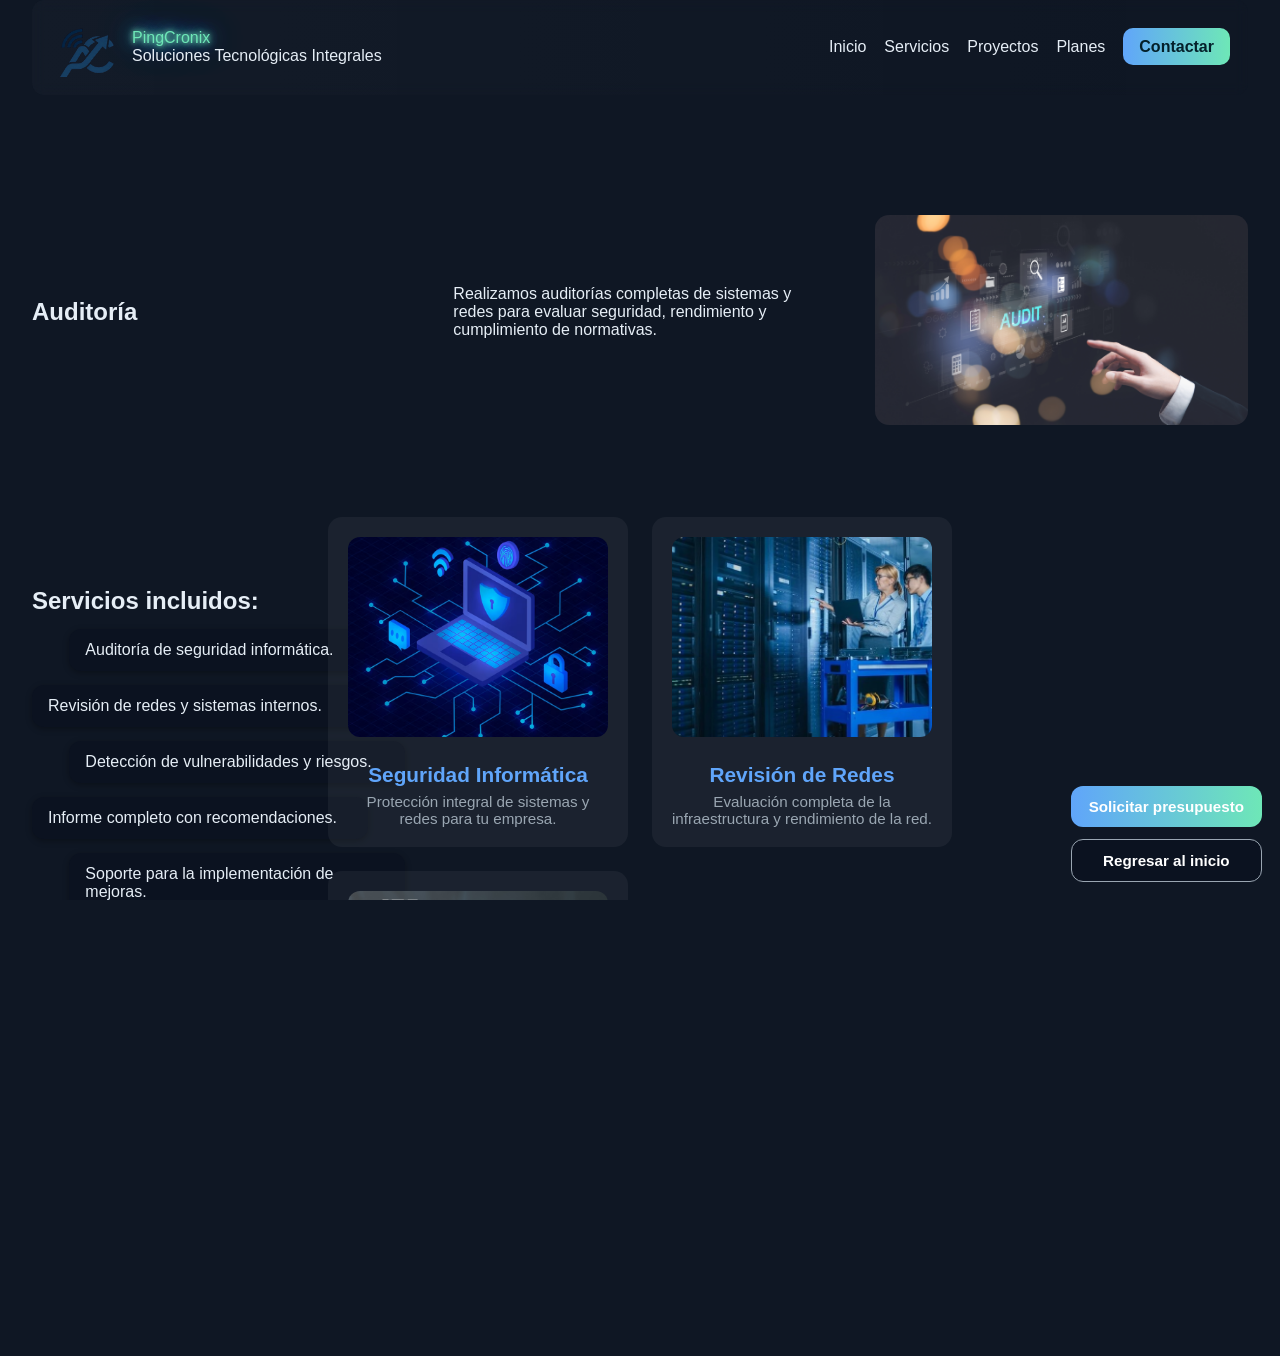
<file: pages/auditoria.html>
<!DOCTYPE html>
<html lang="es">
<head>
<meta charset="UTF-8">
<meta name="viewport" content="width=device-width,initial-scale=1.0">
<title>Auditoría — PingCronix</title>
<link rel="stylesheet" href="../css/style.css">
<link rel="stylesheet" href="../css/glow.css">
<link rel="icon" href="../favicon.ico" type="image/x-icon">
<link rel="stylesheet" href="../css/style.css">
<link rel="stylesheet" href="../css/service-effects.css">
<script src="../js/main.js"></script>
</head>

<body>
<header class="container fade-in">
  <div class="nav">
    <div class="brand">
      <img src="../img/logo.png" alt="Ping Cronix Logo">
      <div><div class="brand-title neon-text">PingCronix</div><div class="brand-subtitle">Soluciones Tecnológicas Integrales</div></div>
    </div>
    <nav>
      <ul>
        <li><a href="../index.html">Inicio</a></li>
        <li><a href="servicios.html">Servicios</a></li>
        <li><a href="proyectos.html">Proyectos</a></li>
        <li><a href="precios.html">Planes</a></li>
        <li><a href="contacto.html" class="btn-cta">Contactar</a></li>
      </ul>
    </nav>
  </div>
</header>
<main class="container">
  <section class="hero fade-in">
    <h1 id="servicio-title">Auditoría</h1>
    <p class="lead fade-in delay-1">
      Realizamos auditorías completas de sistemas y redes para evaluar seguridad, rendimiento y cumplimiento de normativas.
    </p>
    <div class="service-image slide-left">
      <img src="../img/servicios/auditoira1.jpg" alt="Auditoría IT" style="width:100%; max-width:700px; border-radius:14px; margin-top:20px;">
    </div>
    <div class="service-details slide-right" style="margin-top:30px;">
      <h2>Servicios incluidos:</h2>
      <ul>
        <li>Auditoría de seguridad informática.</li>
        <li>Revisión de redes y sistemas internos.</li>
        <li>Detección de vulnerabilidades y riesgos.</li>
        <li>Informe completo con recomendaciones.</li>
        <li>Soporte para la implementación de mejoras.</li>
      </ul>
      <h2>Beneficios:</h2>
      <ul>
        <li>Mayor seguridad de la información.</li>
        <li>Prevención de posibles ataques.</li>
        <li>Optimización de procesos y recursos IT.</li>
      </ul>
    </div>
    <div class="gallery-two-columns fade-in">
      <div class="gallery-card">
        <img src="../img/servicios/seguridad.jpg" alt="Seguridad informática">
        <h3>Seguridad Informática</h3>
        <p>Protección integral de sistemas y redes para tu empresa.</p>
      </div>
      <div class="gallery-card">
        <img src="../img/servicios/auditoria2.jpg" alt="Revisión de redes">
        <h3>Revisión de Redes</h3>
        <p>Evaluación completa de la infraestructura y rendimiento de la red.</p>
      </div>
      <div class="gallery-card">
        <img src="../img/servicios/auditoria3.jpg" alt="Informe auditoría">
        <h3>Informe Auditoría</h3>
        <p>Documentación detallada con recomendaciones y mejoras sugeridas.</p>
      </div>
    </div>

  </section>
</main>
<div class="service-buttons fade-in delay-2">
  <a class="btn-service-primary" href="contacto.html">Solicitar presupuesto</a>
  <a class="btn-service-secondary" href="../index.html">Regresar al inicio</a>
</div>
<footer class="container fade-in delay-3">
  <div class="footer-content">© 2025 PingCronix. Todos los derechos reservados.</div>
</footer>
<script>
const observer = new IntersectionObserver(entries => {entries.forEach(entry => {if(entry.isIntersecting){entry.target.classList.add('visible');}});},{threshold:0.2});
document.querySelectorAll('.fade-in, .slide-left, .slide-right').forEach(el => {observer.observe(el);});
</script>
<script src="../js/main.js"></script>
</body>
</html>
</file>
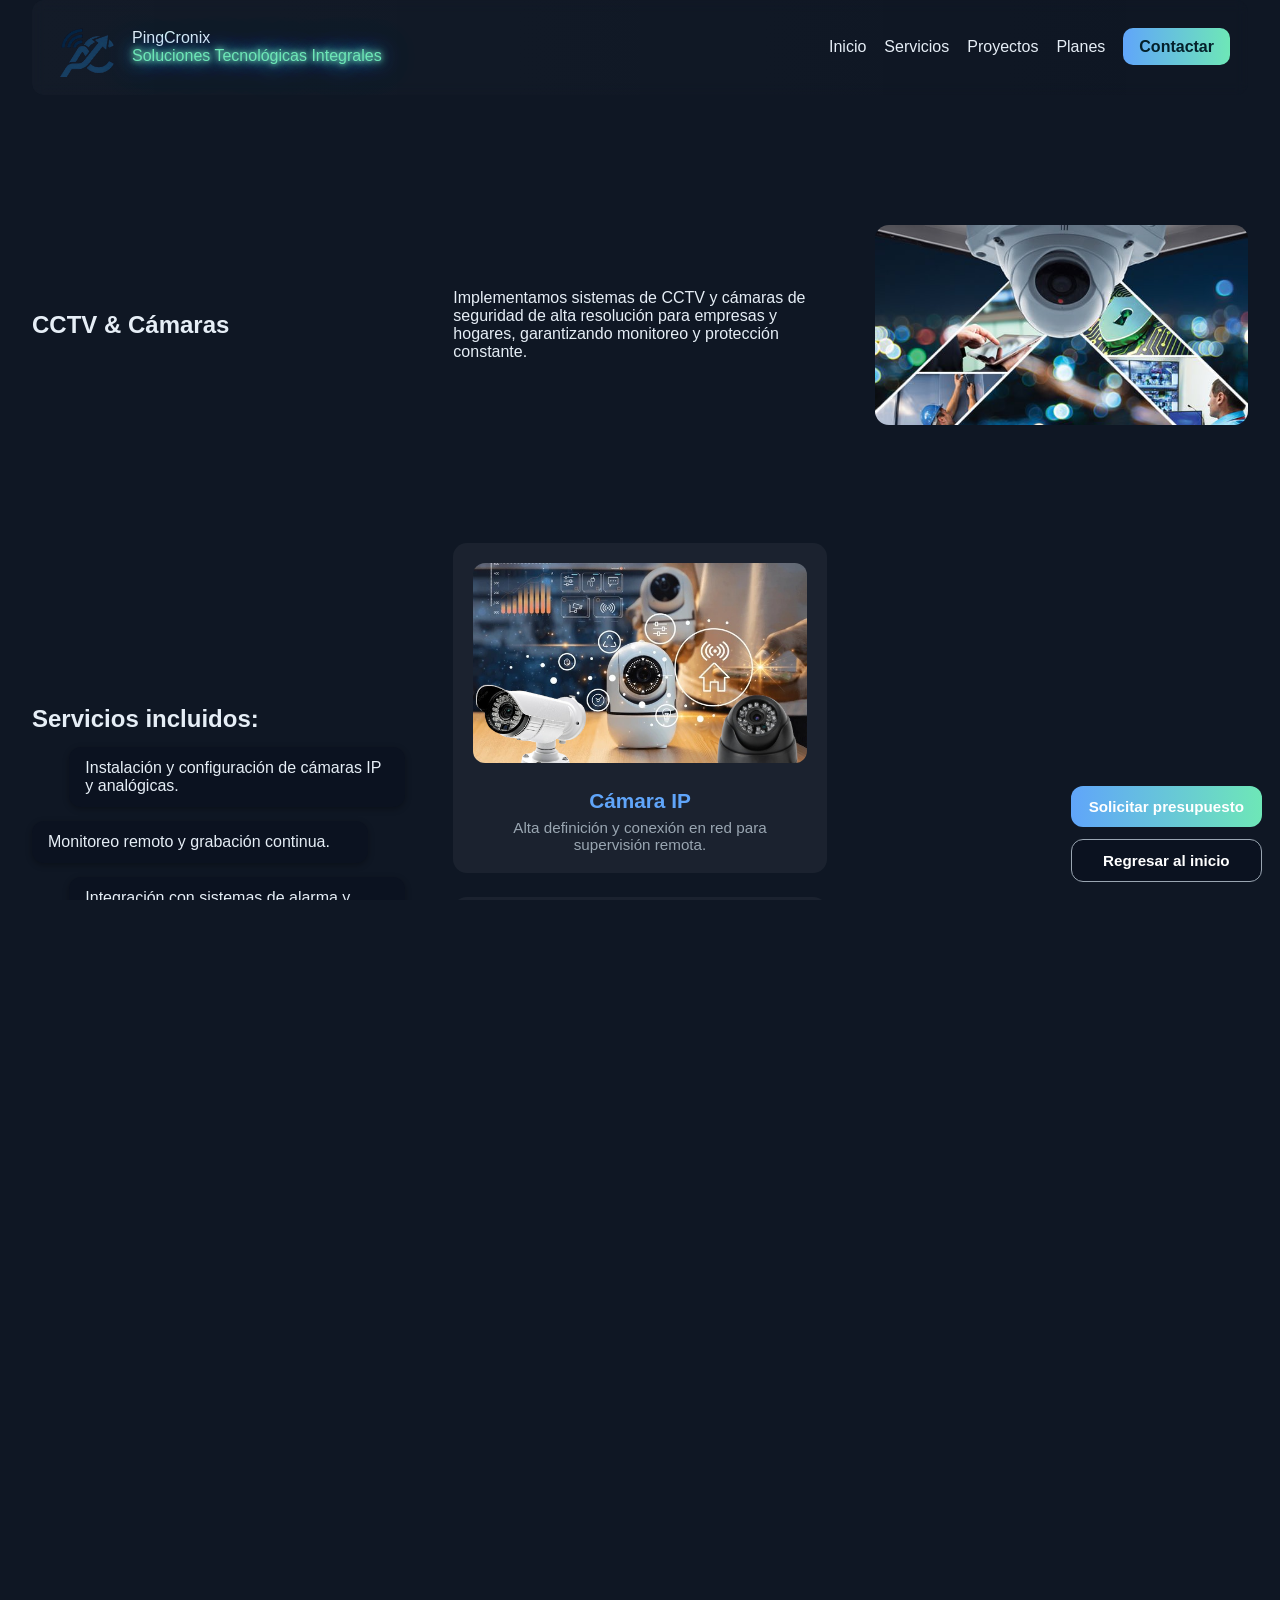
<file: pages/cctv.html>
<!DOCTYPE html>
<html lang="es">
<head>
<meta charset="UTF-8">
<meta name="viewport" content="width=device-width,initial-scale=1.0">
<title>CCTV & Cámaras — PingCronix</title>
<link rel="stylesheet" href="../css/style.css">
<link rel="stylesheet" href="../css/glow.css">
<link rel="stylesheet" href="../css/service-effects.css">
<link rel="icon" href="../favicon.ico" type="image/x-icon">
</head>

<body>
<header class="container fade-in">
  <div class="nav">
    <div class="brand">
      <img src="../img/logo.png" alt="Ping Cronix Logo">
      <div>
        <div class="brand-title">PingCronix</div>
        <div class="brand-subtitle neon-text">Soluciones Tecnológicas Integrales</div>
      </div>
    </div>
    <nav>
      <ul>
        <li><a href="../index.html">Inicio</a></li>
        <li><a href="servicios.html">Servicios</a></li>
        <li><a href="proyectos.html">Proyectos</a></li>
        <li><a href="precios.html">Planes</a></li>
        <li><a href="contacto.html" class="btn-cta">Contactar</a></li>
      </ul>
    </nav>
  </div>
</header>

<main class="container">
  <section class="hero fade-in">
    <h1 id="servicio-title">CCTV & Cámaras</h1>
    <p class="lead fade-in delay-1">
      Implementamos sistemas de CCTV y cámaras de seguridad de alta resolución para empresas y hogares, garantizando monitoreo y protección constante.
    </p>

    <!-- Imagen principal -->
    <div class="service-image slide-left">
      <img src="../img/servicios/camara1.jpg" 
           alt="CCTV y cámaras" 
           style="width:100%; max-width:800px; border-radius:14px; margin:30px auto; display:block;">
    </div>

    <!-- Detalles en escalera -->
    <div class="service-details slide-right" style="margin-top:40px;">
      <h2>Servicios incluidos:</h2>
      <ul>
        <li>Instalación y configuración de cámaras IP y analógicas.</li>
        <li>Monitoreo remoto y grabación continua.</li>
        <li>Integración con sistemas de alarma y control de acceso.</li>
        <li>Mantenimiento preventivo y soporte técnico.</li>
        <li>Asesoría para cobertura y posicionamiento óptimo.</li>
      </ul>

      <h2>Beneficios:</h2>
      <ul>
        <li>Seguridad y vigilancia 24/7.</li>
        <li>Acceso remoto desde dispositivos móviles y PC.</li>
        <li>Protección de instalaciones y activos valiosos.</li>
        <li>Soporte especializado y mantenimiento confiable.</li>
      </ul>
    </div>

    <!-- Galería en tarjetas -->
    <div class="service-gallery fade-in">
      <div class="gallery-card">
        <img src="../img/servicios/camara_ip.jpg" alt="Cámara IP">
        <h3>Cámara IP</h3>
        <p>Alta definición y conexión en red para supervisión remota.</p>
      </div>
      <div class="gallery-card">
        <img src="../img/servicios/Monitoreo_CCTV.jpg" alt="Monitoreo CCTV">
        <h3>Monitoreo CCTV</h3>
        <p>Supervisión en tiempo real desde salas de control o dispositivos móviles.</p>
      </div>
      <div class="gallery-card">
        <img src="../img/servicios/almacenamie.png" alt="Grabación y almacenamiento">
        <h3>Grabación y Almacenamiento</h3>
        <p>Resguardo confiable de imágenes para análisis y seguridad.</p>
      </div>
    </div>
  </section>
</main>

<!-- Botones flotantes -->
<div class="service-buttons fade-in delay-2">
  <a class="btn-service-primary" href="contacto.html">Solicitar presupuesto</a>
  <a class="btn-service-secondary" href="../index.html">Regresar al inicio</a>
</div>

<footer class="container fade-in delay-3">
  <div class="footer-content">© 2025 PingCronix. Todos los derechos reservados.</div>
</footer>

<script>
const observer = new IntersectionObserver(entries => {
  entries.forEach(entry => {
    if(entry.isIntersecting){
      entry.target.classList.add('visible');
    }
  });
},{threshold:0.2});
document.querySelectorAll('.fade-in, .slide-left, .slide-right').forEach(el => {
  observer.observe(el);
});
</script>
<script src="../js/main.js"></script>
</body>
</html>
</file>
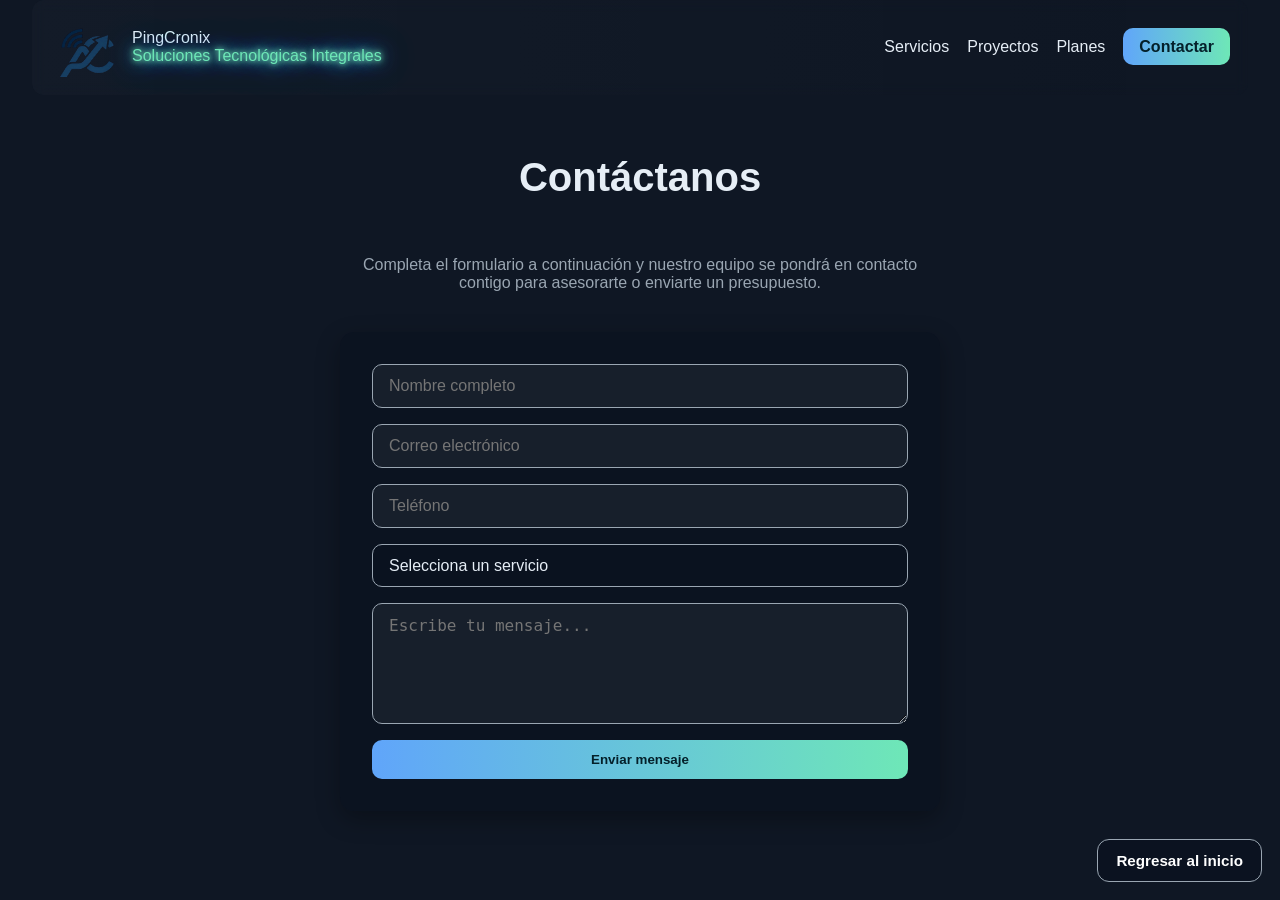
<file: pages/contacto.html>
<!DOCTYPE html>
<html lang="es">
<head>
<meta charset="UTF-8">
<meta name="viewport" content="width=device-width,initial-scale=1.0">
<title>Contacto — PingCronix</title>
<meta name="description" content="Formulario de contacto para solicitar información o presupuesto de servicios tecnológicos en PingCronix.">
<link rel="stylesheet" href="../css/style.css">
<link rel="stylesheet" href="../css/service-effects.css">
<link rel="stylesheet" href="../css/glow.css">
<link rel="stylesheet" href="../css/style-Contact.css">
<link rel="icon" href="../favicon.ico" type="image/x-icon" />
</head>

<body>

<header class="container reveal">
  <div class="nav">
    <div class="brand">
      <img src="../img/logo.png" alt="Ping Cronix Logo">
      <div>
        <div class="brand-title">PingCronix</div>
        <div class="brand-subtitle neon-text">Soluciones Tecnológicas Integrales</div>
      </div>
    </div>
    <nav>
      <ul>
        <li><a href="servicios.html">Servicios</a></li>
        <li><a href="proyectos.html">Proyectos</a></li>
        <li><a href="precios.html">Planes</a></li>
        <li><a href="contacto.html" class="btn-cta active">Contactar</a></li>
      </ul>
    </nav>
  </div>
</header>

<main class="container contact-section">
  <h1 class="fade-in">Contáctanos</h1>
  <p class="fade-in delay">Completa el formulario a continuación y nuestro equipo se pondrá en contacto contigo para asesorarte o enviarte un presupuesto.</p>

  <!-- FORMULARIO AJAX (no redirige) -->
  <form class="contact-form fade-in delay" id="contactForm">

    <!-- Asunto del correo -->
    <input type="hidden" name="_subject" value="Nuevo contacto desde PingCronix">

    <input type="text" name="name" placeholder="Nombre completo" required>
    <div class="error-msg" id="nameError">Por favor ingresa tu nombre.</div>

    <input type="email" name="email" placeholder="Correo electrónico" required>
    <div class="error-msg" id="emailError">Por favor ingresa un correo válido.</div>

    <input type="tel" name="phone" placeholder="Teléfono" pattern="[0-9]{9,15}" required>
    <div class="error-msg" id="phoneError">Por favor ingresa un número válido.</div>

    <select name="service" required>
      <option value="">Selecciona un servicio</option>
      <option value="redes">Redes & Telecom</option>
      <option value="cctv">CCTV & Cámaras</option>
      <option value="pc">Mantenimiento PC</option>
      <option value="impresoras">Impresoras</option>
      <option value="licencias">Licencias</option>
      <option value="auditoria">Auditoría</option>
      <option value="ciberseguridad">Ciberseguridad</option>
      <option value="proyectos">Proyectos Educativos</option>
    </select>
    <div class="error-msg" id="serviceError">Selecciona un servicio.</div>

    <textarea name="message" rows="5" placeholder="Escribe tu mensaje..." required></textarea>
    <div class="error-msg" id="messageError">Por favor escribe tu mensaje.</div>

    <button type="submit">Enviar mensaje</button>
  </form>
</main>

<div class="service-buttons">
  <a href="../index.html" class="btn-service-secondary">Regresar al inicio</a>
</div>

<script src="../js/main.js"></script>

<script>
const form = document.getElementById('contactForm');

form.addEventListener('submit', function(e){
  e.preventDefault(); // bloqueamos el envío normal
  let valid = true;

  const name = form.name.value.trim();
  const email = form.email.value.trim();
  const phone = form.phone.value.trim();
  const service = form.service.value;
  const message = form.message.value.trim();

  const emailRegex = /^[^\s@]+@[^\s@]+\.[^\s@]+$/;
  const phoneRegex = /^[0-9]{9,15}$/;

  // Validación
  if(name.length < 3){
    document.getElementById('nameError').style.display='block';
    valid=false;
  } else document.getElementById('nameError').style.display='none';

  if(!emailRegex.test(email)){
    document.getElementById('emailError').style.display='block';
    valid=false;
  } else document.getElementById('emailError').style.display='none';

  if(!phoneRegex.test(phone)){
    document.getElementById('phoneError').style.display='block';
    valid=false;
  } else document.getElementById('phoneError').style.display='none';

  if(service === ''){
    document.getElementById('serviceError').style.display='block';
    valid=false;
  } else document.getElementById('serviceError').style.display='none';

  if(message.length < 10){
    document.getElementById('messageError').style.display='block';
    valid=false;
  } else document.getElementById('messageError').style.display='none';

  if(!valid) return; // si hay error, se detiene

  // Crear FormData para enviar a Formspree
  const data = new FormData();
  data.append('name', name);
  data.append('email', email);
  data.append('phone', phone);
  data.append('service', service);
  data.append('message', message);
  data.append('_subject', 'Nuevo contacto desde PingCronix');

  // Enviar con fetch()
  fetch('https://formspree.io/f/xqegzeyl', {  // reemplaza con tu ID real
    method: 'POST',
    body: data,
    headers: {
      'Accept': 'application/json'
    }
  })
  .then(response => response.json())
  .then(result => {
    if(result.ok || result.success){
      alert("¡Gracias por tu mensaje! Nos pondremos en contacto pronto.");
      form.reset();
    } else {
      alert("Ocurrió un error al enviar tu mensaje. Intenta nuevamente.");
    }
  })
  .catch(error => {
    console.error('Error:', error);
    alert("Ocurrió un error al enviar tu mensaje. Intenta nuevamente.");
  });
});

// Opcional: limpiar errores al escribir
form.addEventListener('input', () => {
  document.querySelectorAll('.error-msg').forEach(e => e.style.display = 'none');
});
</script>

</body>
</html>
</file>
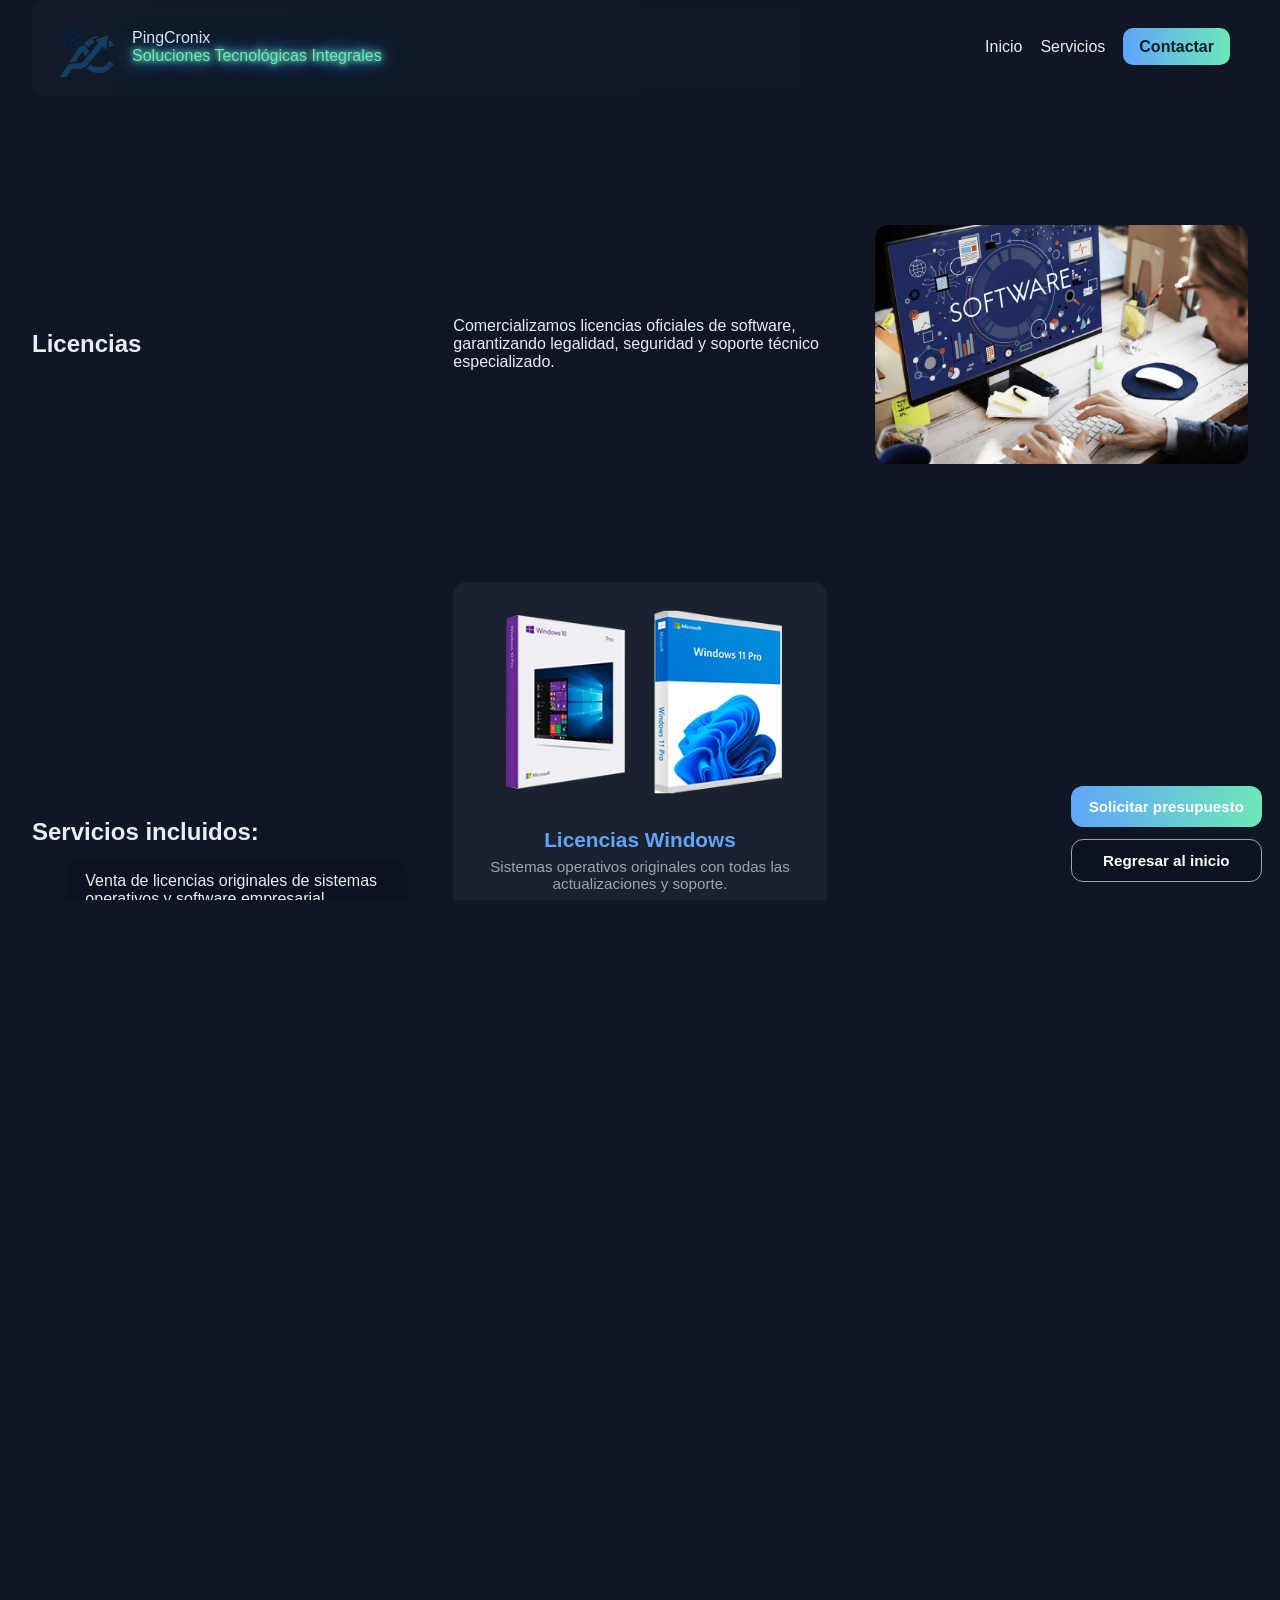
<file: pages/licencias.html>
<!DOCTYPE html>
<html lang="es">
<head>
<meta charset="UTF-8">
<meta name="viewport" content="width=device-width,initial-scale=1.0">
<title>Licencias — PingCronix</title>
<link rel="stylesheet" href="../css/style.css">
<link rel="stylesheet" href="../css/glow.css">
<link rel="stylesheet" href="../css/service-effects.css">
<link rel="icon" href="../favicon.ico" type="image/x-icon">
</head>
<body>
<header class="container fade-in">
  <div class="nav">
    <div class="brand">
      <img src="../img/logo.png" alt="Ping Cronix Logo">
      <div>
        <div class="brand-title">PingCronix</div>
        <div class="brand-subtitle neon-text">Soluciones Tecnológicas Integrales</div>
      </div>
    </div>
    <nav>
      <ul>
        <li><a href="../index.html">Inicio</a></li>
        <li><a href="servicios.html">Servicios</a></li>
        <!--<li><a href="proyectos.html">Proyectos</a></li>-->
        <!--<li><a href="precios.html">Planes</a></li>-->
        <li><a href="contacto.html" class="btn-cta">Contactar</a></li>
      </ul>
    </nav>
  </div>
</header>

<main class="container">
  <section class="hero fade-in">
    <h1 id="servicio-title">Licencias</h1>
    <p class="lead fade-in delay-1">
      Comercializamos licencias oficiales de software, garantizando legalidad, seguridad y soporte técnico especializado.
    </p>

    <!-- Imagen principal -->
    <div class="service-image slide-left">
      <img src="../img/servicios/lic1.jpg" 
           alt="Licencias de Software" 
           style="width:100%; max-width:800px; border-radius:14px; margin:30px auto; display:block;">
    </div>

    <!-- Servicios y beneficios -->
    <div class="service-details slide-right" style="margin-top:40px;">
      <h2>Servicios incluidos:</h2>
      <ul>
        <li>Venta de licencias originales de sistemas operativos y software empresarial.</li>
        <li>Licencias de seguridad informática (antivirus y suites corporativas).</li>
        <li>Asesoría para elegir la licencia adecuada según tus necesidades.</li>
        <li>Activación y soporte técnico durante la instalación.</li>
      </ul>

      <h2>Beneficios:</h2>
      <ul>
        <li>Software 100% legal y seguro.</li>
        <li>Evita problemas legales y de compatibilidad.</li>
        <li>Soporte técnico especializado y confiable.</li>
      </ul>
    </div>

    <!-- Galería en formato tarjetas -->
    <div class="service-gallery fade-in">
      <div class="gallery-card">
        <img src="../img/servicios/lic2.png" alt="Licencias Windows">
        <h3>Licencias Windows</h3>
        <p>Sistemas operativos originales con todas las actualizaciones y soporte.</p>
      </div>
      <div class="gallery-card">
        <img src="../img/servicios/lic3.png" alt="Software Office">
        <h3>Microsoft Office</h3>
        <p>Paquetes de productividad completos para empresas y uso personal.</p>
      </div>
      <div class="gallery-card">
        <img src="../img/servicios/antivirus.png" alt="Seguridad informática">
        <h3>Seguridad Informática</h3>
        <p>Soluciones antivirus y firewall corporativos para proteger tus equipos.</p>
      </div>
    </div>
  </section>
</main>

<!-- Botones flotantes -->
<div class="service-buttons fade-in delay-2">
  <a class="btn-service-primary" href="contacto.html">Solicitar presupuesto</a>
  <a class="btn-service-secondary" href="../index.html">Regresar al inicio</a>
</div>

<footer class="container fade-in delay-3">
  <div class="footer-content">© 2025 PingCronix. Todos los derechos reservados.</div>
</footer>

<script>
const observer = new IntersectionObserver(entries => {
  entries.forEach(entry => {
    if(entry.isIntersecting){
      entry.target.classList.add('visible');
    }
  });
},{threshold:0.2});
document.querySelectorAll('.fade-in, .slide-left, .slide-right').forEach(el => {
  observer.observe(el);
});
</script>
<script src="../js/main.js"></script>
</body>
</html>
</file>
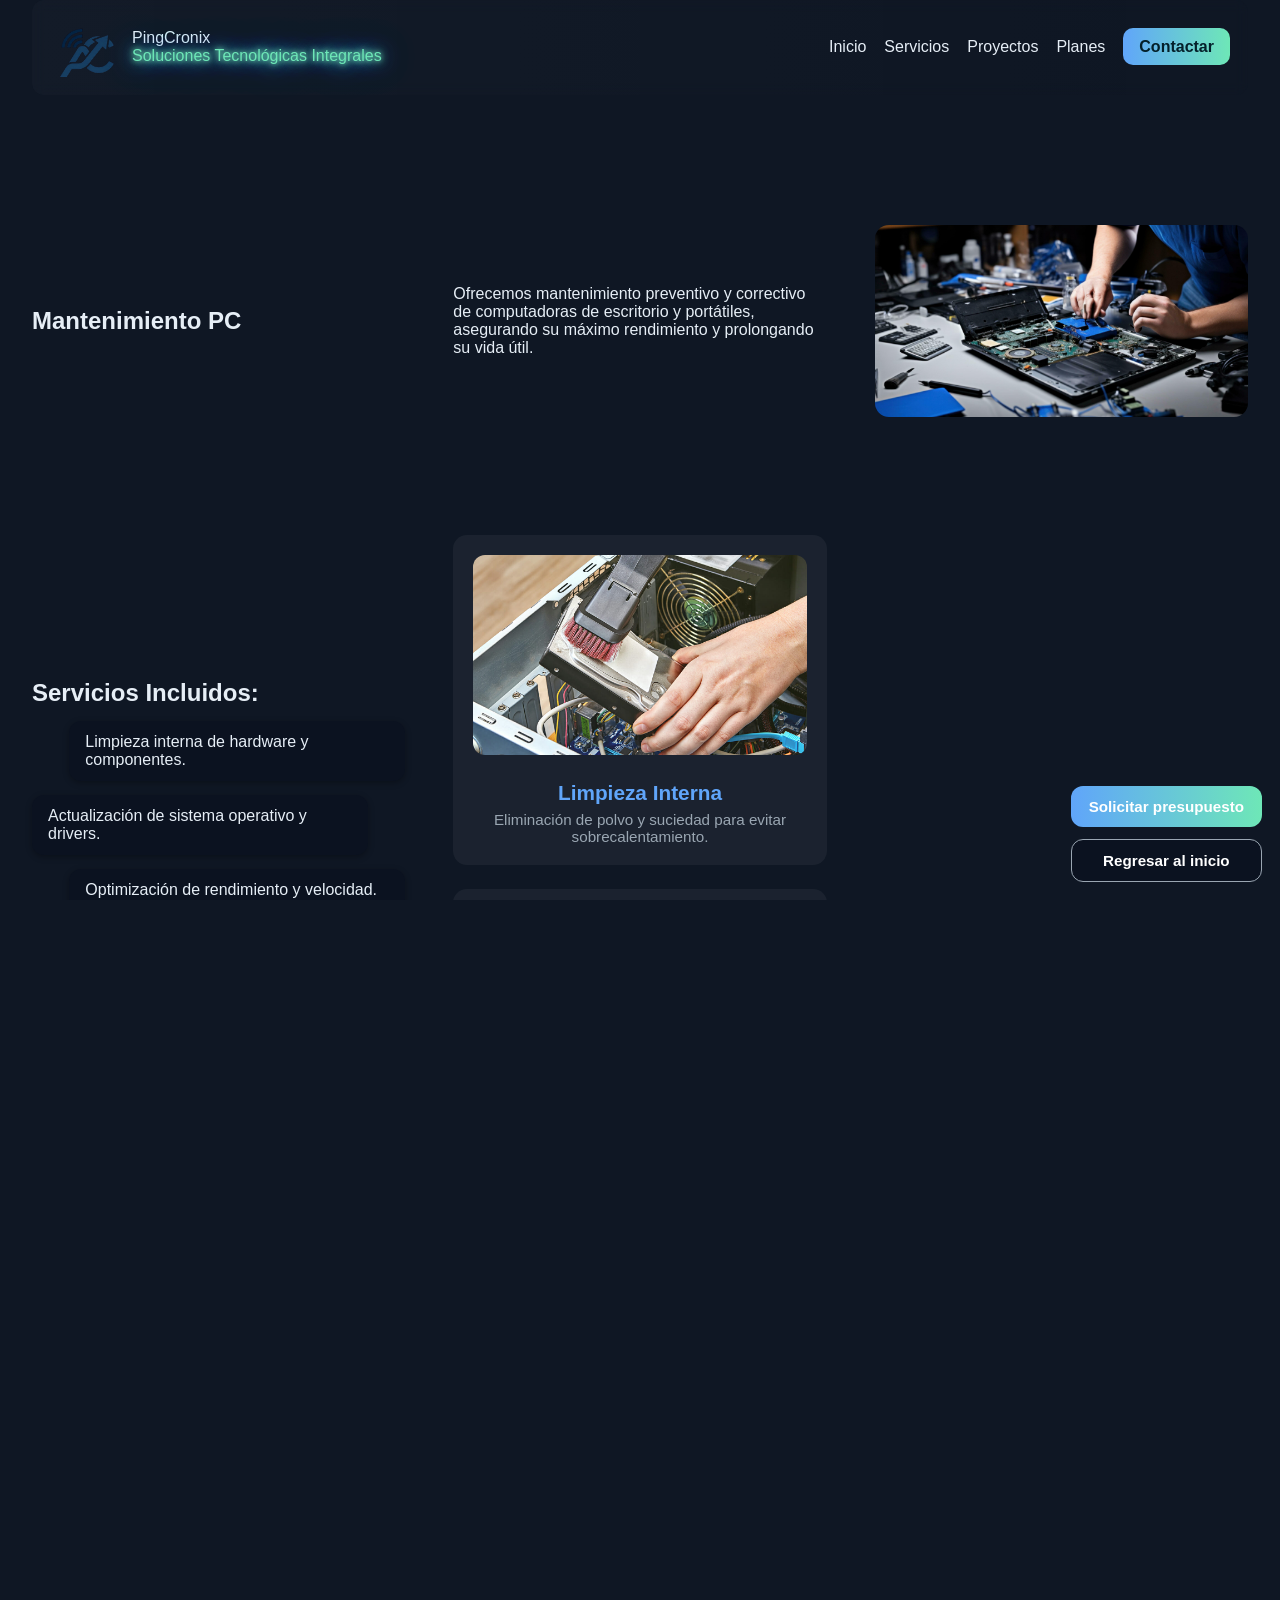
<file: pages/pc.html>
<!DOCTYPE html>
<html lang="es">
<head>
<meta charset="UTF-8">
<meta name="viewport" content="width=device-width,initial-scale=1.0">
<title>Mantenimiento PC — PingCronix</title>
<link rel="stylesheet" href="../css/style.css">
<link rel="stylesheet" href="../css/glow.css">
<link rel="stylesheet" href="../css/service-effects.css">
<link rel="icon" href="../favicon.ico" type="image/x-icon">
</head>
<body>
<header class="container fade-in">
  <div class="nav">
    <div class="brand">
      <img src="../img/logo.png" alt="Ping Cronix Logo">
      <div>
        <div class="brand-title">PingCronix</div>
        <div class="brand-subtitle neon-text">Soluciones Tecnológicas Integrales</div>
      </div>
    </div>
    <nav>
      <ul>
        <li><a href="../index.html">Inicio</a></li>
        <li><a href="servicios.html">Servicios</a></li>
        <li><a href="proyectos.html">Proyectos</a></li>
        <li><a href="precios.html">Planes</a></li>
        <li><a href="contacto.html" class="btn-cta">Contactar</a></li>
      </ul>
    </nav>
  </div>
</header>

<main class="container">
  <section class="hero fade-in">
    <h1 id="servicio-title">Mantenimiento PC</h1>
    <p class="lead fade-in delay-1">
      Ofrecemos mantenimiento preventivo y correctivo de computadoras de escritorio y portátiles, 
      asegurando su máximo rendimiento y prolongando su vida útil.
    </p>

    <!-- Imagen principal -->
    <div class="service-image slide-left">
      <img src="../img/servicios/pc1.png" 
           alt="Mantenimiento PC" 
           style="width:100%; max-width:800px; border-radius:14px; margin:30px auto; display:block;">
    </div>

    <!-- Detalles -->
    <div class="service-details slide-right" style="margin-top:40px;">
      <h2>Servicios Incluidos:</h2>
      <ul>
        <li>Limpieza interna de hardware y componentes.</li>
        <li>Actualización de sistema operativo y drivers.</li>
        <li>Optimización de rendimiento y velocidad.</li>
        <li>Detección y eliminación de virus y malware.</li>
        <li>Revisión de discos duros y memoria RAM.</li>
        <li>Asesoría en mejoras y upgrades.</li>
      </ul>

      <h2>Beneficios:</h2>
      <ul>
        <li>PC más rápida y confiable.</li>
        <li>Mayor vida útil de los componentes.</li>
        <li>Seguridad frente a amenazas informáticas.</li>
        <li>Soporte técnico profesional y personalizado.</li>
      </ul>
    </div>

    <!-- Galería como tarjetas -->
    <div class="service-gallery fade-in">
      <div class="gallery-card">
        <img src="../img/servicios/mapc2.jpg" alt="Limpieza interna">
        <h3>Limpieza Interna</h3>
        <p>Eliminación de polvo y suciedad para evitar sobrecalentamiento.</p>
      </div>
      <div class="gallery-card">
        <img src="../img/servicios/man3.jpg" alt="Revisión de hardware">
        <h3>Revisión de Hardware</h3>
        <p>Chequeo de discos, memorias y componentes para prevenir fallas.</p>
      </div>
      <div class="gallery-card">
        <img src="../img/servicios/man4.jpg" alt="Reparación portátil">
        <h3>Reparación de Portátiles</h3>
        <p>Soporte especializado en laptops y notebooks.</p>
      </div>
    </div>
  </section>
</main>

<!-- Botones flotantes -->
<div class="service-buttons fade-in delay-2">
  <a class="btn-service-primary" href="contacto.html">Solicitar presupuesto</a>
  <a class="btn-service-secondary" href="../index.html">Regresar al inicio</a>
</div>

<footer class="container fade-in delay-3">
  <div class="footer-content">© 2025 PingCronix. Todos los derechos reservados.</div>
</footer>

<script>
const observer = new IntersectionObserver(entries => {
  entries.forEach(entry => {
    if(entry.isIntersecting){
      entry.target.classList.add('visible');
    }
  });
},{threshold:0.2});
document.querySelectorAll('.fade-in, .slide-left, .slide-right').forEach(el => {
  observer.observe(el);
});
</script>
<script src="../js/main.js"></script>
</body>
</html>
</file>
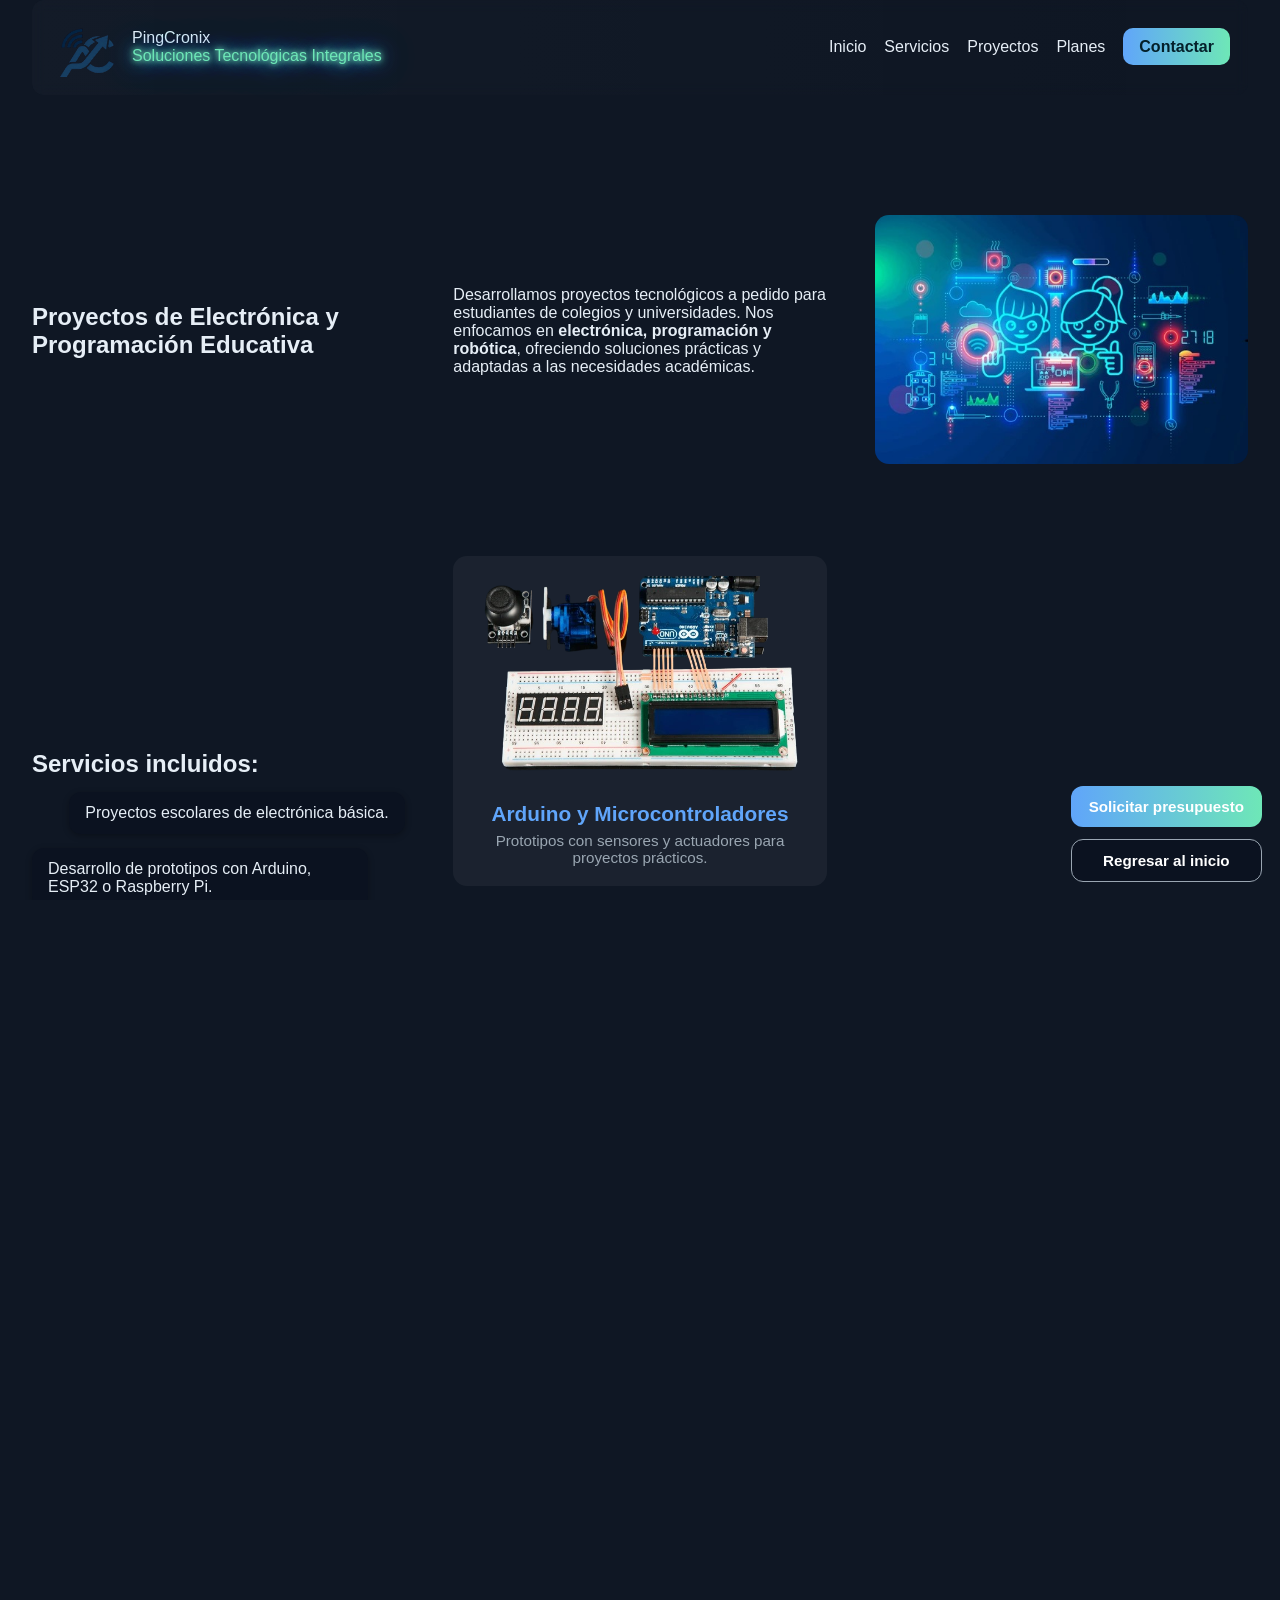
<file: pages/proyectos.html>
<!DOCTYPE html>
<html lang="es">
<head>
<meta charset="UTF-8">
<meta name="viewport" content="width=device-width,initial-scale=1.0">
<title>Proyectos Educativos — PingCronix</title>
<link rel="stylesheet" href="../css/style.css">
<link rel="stylesheet" href="../css/glow.css">
<link rel="stylesheet" href="../css/service-effects.css">
<link rel="icon" href="../favicon.ico" type="image/x-icon">

</head>
<body>
<header class="container fade-in">
  <div class="nav">
    <div class="brand">
      <img src="../img/logo.png" alt="Ping Cronix Logo">
      <div>
        <div class="brand-title">PingCronix</div>
        <div class="brand-subtitle neon-text">Soluciones Tecnológicas Integrales</div>
      </div>
    </div>
    <nav>
      <ul>
        <li><a href="../index.html">Inicio</a></li>
        <li><a href="servicios.html">Servicios</a></li>
        <li><a href="proyectos.html">Proyectos</a></li>
        <li><a href="precios.html">Planes</a></li>
        <li><a href="contacto.html" class="btn-cta">Contactar</a></li>
      </ul>
    </nav>
  </div>
</header>

<main class="container">
  <section class="hero fade-in">
    <h1 id="servicio-title">Proyectos de Electrónica y Programación Educativa</h1>
    <p class="lead fade-in delay-1">
      Desarrollamos proyectos tecnológicos a pedido para estudiantes de colegios y universidades. 
      Nos enfocamos en <strong>electrónica, programación y robótica</strong>, ofreciendo soluciones prácticas 
      y adaptadas a las necesidades académicas.
    </p>

    <div class="service-image slide-left">
      <img src="../img/proyectos/educativos-main.jpg" alt="Proyectos Educativos" style="width:100%; max-width:700px; border-radius:14px; margin-top:20px;">
    </div>

    <div class="service-details slide-right" style="margin-top:30px;">
      <h2>Servicios incluidos:</h2>
      <ul>
        <li>Proyectos escolares de electrónica básica.</li>
        <li>Desarrollo de prototipos con Arduino, ESP32 o Raspberry Pi.</li>
        <li>Proyectos universitarios en programación, IoT y automatización.</li>
        <li>Robótica educativa con sensores y actuadores.</li>
        <li>Simulaciones y aplicaciones de software.</li>
      </ul>

      <h2>Beneficios:</h2>
      <ul>
        <li>Proyectos a medida según el nivel educativo.</li>
        <li>Entrega de prototipos funcionales y documentación básica.</li>
        <li>Apoyo en la presentación y sustentación académica.</li>
      </ul>
    </div>

    <!-- Galería en tarjetas -->
    <div class="service-gallery fade-in">
      <div class="gallery-card">
        <img src="../img/proyectos/arduino.png" alt="Arduino y microcontroladores">
        <h3>Arduino y Microcontroladores</h3>
        <p>Prototipos con sensores y actuadores para proyectos prácticos.</p>
      </div>
      <div class="gallery-card">
        <img src="../img/proyectos/robotica.png" alt="Robótica educativa">
        <h3>Robótica</h3>
        <p>Diseño de robots autónomos para ferias de ciencia y competencias.</p>
      </div>
      <div class="gallery-card">
        <img src="../img/proyectos/programacion.jpg" alt="Programación educativa">
        <h3>Programación</h3>
        <p>Desarrollo de software en Python, C++ o Java adaptado a cada necesidad.</p>
      </div>
    </div>

  </section>
</main>

<div class="service-buttons fade-in delay-2">
  <a class="btn-service-primary" href="contacto.html">Solicitar presupuesto</a>
  <a class="btn-service-secondary" href="../index.html">Regresar al inicio</a>
</div>

<footer class="container fade-in delay-3">
  <div class="footer-content">© 2025 PingCronix. Todos los derechos reservados.</div>
</footer>

<script>
const observer = new IntersectionObserver(entries => {
  entries.forEach(entry => {
    if(entry.isIntersecting){
      entry.target.classList.add('visible');
    }
  });
},{threshold:0.2});
document.querySelectorAll('.fade-in, .slide-left, .slide-right').forEach(el => {observer.observe(el);});
</script>
<script src="../js/main.js"></script>
</body>
</html>
</file>
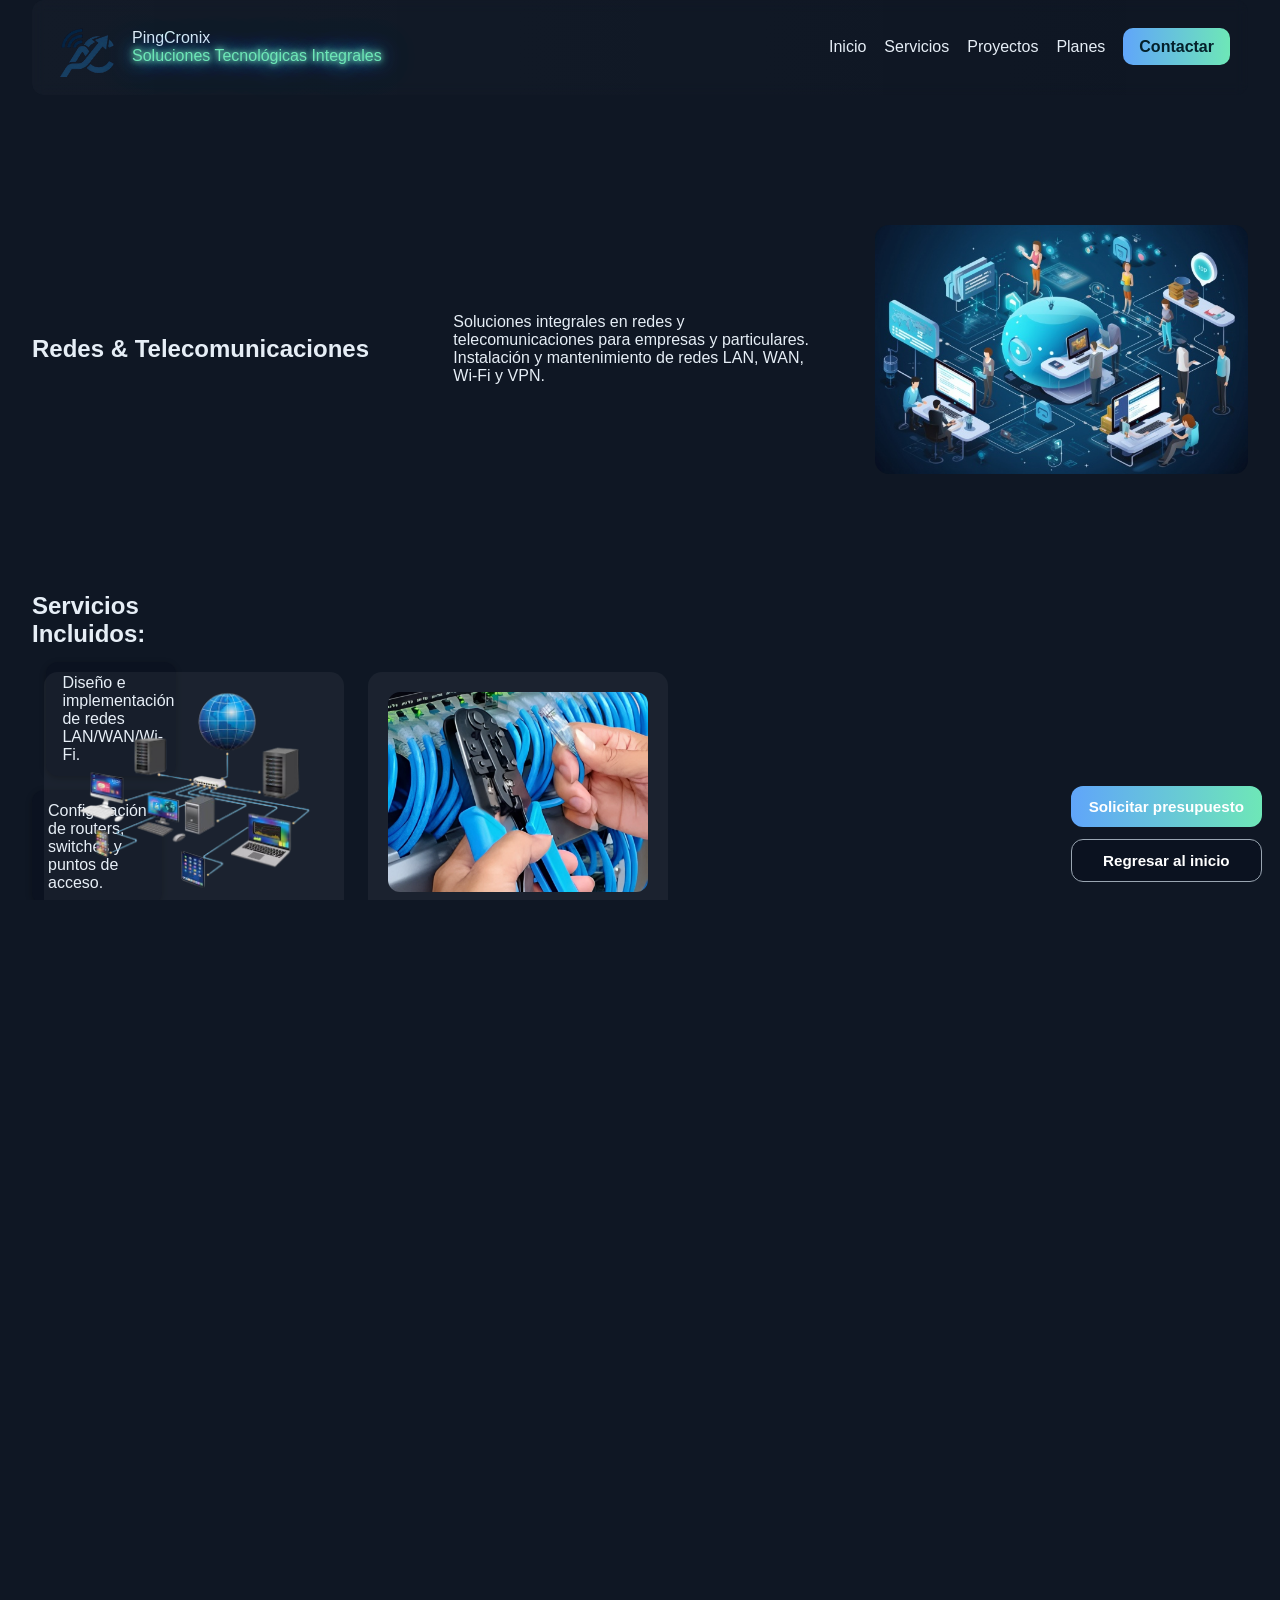
<file: pages/redes.html>
<!DOCTYPE html>
<html lang="es">
<head>
<meta charset="UTF-8">
<meta name="viewport" content="width=device-width,initial-scale=1.0">
<title>Redes & Telecom — PingCronix</title>
<link rel="stylesheet" href="../css/style.css">
<link rel="stylesheet" href="../css/glow.css">
<link rel="stylesheet" href="../css/service-effects.css">
<link rel="icon" href="../favicon.ico" type="image/x-icon">
<style>
/* Ajustes nuevos */
.servicios-container {
  display: grid;
  grid-template-columns: 1fr 2fr; /* izquierda texto, derecha galería */
  gap: 40px;
  align-items: start;
  margin-top: 40px;
}

.servicios-container .service-details {
  max-width: 400px; /* limita el ancho del bloque de texto */
}

.gallery-two-columns {
  display: grid;
  grid-template-columns: repeat(2, minmax(300px, 1fr));
  gap: 24px;
}

/* Responsivo: apilar en pantallas pequeñas */
@media (max-width: 768px) {
  .servicios-container {
    grid-template-columns: 1fr;
  }
}
</style>
</head>

<body>
<header class="container fade-in">
  <div class="nav">
    <div class="brand">
      <img src="../img/logo.png" alt="Ping Cronix Logo">
      <div>
        <div class="brand-title">PingCronix</div>
        <div class="brand-subtitle neon-text">Soluciones Tecnológicas Integrales</div>
      </div>
    </div>
    <nav>
      <ul>
        <li><a href="../index.html">Inicio</a></li>
        <li><a href="servicios.html">Servicios</a></li>
        <li><a href="proyectos.html">Proyectos</a></li>
        <li><a href="precios.html">Planes</a></li>
        <li><a href="contacto.html" class="btn-cta">Contactar</a></li>
      </ul>
    </nav>
  </div>
</header>

<main class="container">
  <section class="hero fade-in">
    <h1 id="servicio-title">Redes & Telecomunicaciones</h1>
    <p class="lead fade-in delay-1">
      Soluciones integrales en redes y telecomunicaciones para empresas y particulares. Instalación y mantenimiento de redes LAN, WAN, Wi-Fi y VPN.
    </p>

    <!-- Imagen principal -->
    <div class="service-image slide-left">
      <img src="../img/servicios/redes_telecom.jpg" 
           alt="Redes y Telecomunicaciones" 
           style="width:100%; max-width:800px; border-radius:14px; margin:30px auto; display:block;">
    </div>

    <!-- Contenedor con 2 columnas -->
    <div class="servicios-container">

      <!-- Columna izquierda: texto -->
      <div class="service-details slide-right">
        <h2>Servicios Incluidos:</h2>
        <ul>
          <li>Diseño e implementación de redes LAN/WAN/Wi-Fi.</li>
          <li>Configuración de routers, switches y puntos de acceso.</li>
          <li>Monitoreo y optimización de la red.</li>
          <li>Instalación de VPN segura y firewall corporativo.</li>
          <li>Mantenimiento preventivo y correctivo.</li>
          <li>Asesoría en ampliación y actualización de infraestructura.</li>
        </ul>

        <h2>Beneficios:</h2>
        <ul>
          <li>Red confiable y segura.</li>
          <li>Soporte técnico especializado 24/7.</li>
          <li>Optimización de rendimiento y reducción de fallas.</li>
          <li>Escalabilidad para crecimiento futuro.</li>
        </ul>
      </div>

      <!-- Columna derecha: galería -->
      <div class="service-gallery fade-in">
        <div class="gallery-two-columns">

          <div class="gallery-card">
            <img src="../img/servicios/Rlan.png" alt="Red LAN">
            <h3>Red LAN</h3>
            <p>Implementación de redes locales seguras y rápidas para tu empresa.</p>
          </div>

          <div class="gallery-card">
            <img src="../img/servicios/cableado.png" alt="Cableado Estructurado">
            <h3>Cableado Estructurado</h3>
            <p>Diseño e instalación de cableado estructurado para redes eficientes, escalables y organizadas.</p>
          </div>

          <div class="gallery-card">
            <img src="../img/servicios/Wifi.jpg" alt="Wi-Fi Empresarial">
            <h3>Wi-Fi Empresarial</h3>
            <p>Conexiones inalámbricas estables y optimizadas para múltiples usuarios.</p>
          </div>

          <div class="gallery-card">
            <img src="../img/servicios/monitoreo.jpg" alt="Monitorización de Red">
            <h3>Monitorización de Red</h3>
            <p>Supervisión en tiempo real para detectar y resolver incidencias.</p>
          </div>

        </div>
      </div>

    </div>
  </section>
</main>

<!-- Botones flotantes -->
<div class="service-buttons fade-in delay-2">
  <a class="btn-service-primary" href="contacto.html">Solicitar presupuesto</a>
  <a class="btn-service-secondary" href="../index.html">Regresar al inicio</a>
</div>

<footer class="container fade-in delay-3">
  <div class="footer-content">© 2025 PingCronix. Todos los derechos reservados.</div>
</footer>

<script>
const observer = new IntersectionObserver(entries => {
  entries.forEach(entry => {
    if(entry.isIntersecting){
      entry.target.classList.add('visible');
    }
  });
},{threshold:0.2});
document.querySelectorAll('.fade-in, .slide-left, .slide-right').forEach(el => {
  observer.observe(el);
});
</script>
<script src="../js/main.js"></script>
</body>
</html>
</file>
<file: css/style.css>
:root {
  --bg: #0f1724;
  --card: #0b1220;
  --muted: #9aa6b2;
  --accent1: #6ee7b7;
  --accent2: #60a5fa;
  --glass: rgba(255, 255, 255, 0.04);
  --radius: 14px;
  font-family: 'Inter', 'Segoe UI', Roboto, sans-serif;
}

/* RESET para todos*/
* {
  box-sizing: border-box;
  margin: 0;
  padding: 0;
}
html, body {
  height: 100%;
  width: 100%;
  overflow-x: hidden;
  color: #e6eef6;
  background: var(--bg);
}
a {
  color: inherit;
  text-decoration: none;
}
html { font-size: 16px; }
@media (min-width: 1400px) { html { font-size: 18px; } }
@media (max-width: 768px) { html { font-size: 15px; } }

.container {
  max-width: 1400px;
  margin: 0 auto;
  padding: 0 clamp(16px, 4vw, 32px);
  position: relative;
  z-index: 5;
}

/* Header para todos */
.header {
  position: sticky;
  top: 12px;
  z-index: 40;
}
.nav {
  display: flex;
  align-items: center;
  justify-content: space-between;
  padding: 18px;
  border-radius: 12px;
  background: linear-gradient(90deg, rgba(255, 255, 255, 0.02), transparent);
  backdrop-filter: blur(6px);
}
.brand {
  display: flex;
  gap: 12px;
  align-items: center;
}
.brand img {
  width: clamp(40px, 6vw, 70px);
  border-radius: 6px;
}
nav ul {
  display: flex;
  gap: 18px;
  list-style: none;
}

/* Buttons */
.btn, .btn-cta, .btn-secondary, .btn-service-primary, .btn-service-secondary {
  padding: 10px 16px;
  border-radius: 10px;
  font-weight: 600;
  transition: 0.3s;
}
.btn-cta {
  background: linear-gradient(90deg, var(--accent2), var(--accent1));
  color: #04202a;
}
.btn-secondary {
  border: 1px solid var(--muted);
  color: var(--muted);
}
.btn-secondary:hover {
  background: var(--accent2);
  color: var(--bg);
}
.btn-service-primary {
  background: linear-gradient(90deg, var(--accent2), var(--accent1));
}
.btn-service-primary:hover {
  transform: scale(1.05);
  box-shadow: 0 0 12px var(--accent2), 0 0 20px var(--accent1);
}
.btn-service-secondary {
  background: var(--card);
  border: 1px solid var(--muted);
}
.btn-service-secondary:hover {
  background: var(--accent2);
  color: var(--bg);
}

/* Hero Section */
.hero {
  display: grid;
  grid-template-columns: repeat(auto-fit, minmax(320px, 1fr));
  gap: clamp(20px, 5vw, 48px);
  align-items: center;
  padding: clamp(60px, 8vw, 100px) 0;
  position: relative;
  z-index: 5;
}
.hero-text {
  display: flex;
  flex-direction: column;
  gap: 14px;
}
.eyebrow {
  display: inline-block;
  padding: 6px 10px;
  background: var(--glass);
  border-radius: 999px;
  color: var(--accent1);
  font-weight: 600;
  margin-bottom: 10px;
}
.cta-row {
  display: flex;
  gap: 12px;
  margin-top: 18px;
}

/* Mockup */
.mock {
  background: linear-gradient(180deg, rgba(255, 255, 255, 0.03), transparent);
  border-radius: 20px;
  padding: 22px;
  box-shadow: 0 8px 24px rgba(2, 6, 23, 0.6);
  position: relative;
  overflow: hidden;
  display: flex;
  flex-direction: column;
  justify-content: center;
}
.mock .pulse {
  position: absolute;
  right: -120px;
  top: -40px;
  width: 420px;
  height: 420px;
  border-radius: 50%;
  background: radial-gradient(circle at 30% 30%, rgba(96, 165, 250, 0.12), transparent 30%);
  animation: float 7s ease-in-out infinite;
}
@keyframes float {
  0% { transform: translateY(0); }
  50% { transform: translateY(-12px); }
  100% { transform: translateY(0); }
}


/* Floating Buttons */
.chat-float, .service-buttons {
  position: fixed;
  right: 18px;
  bottom: 18px;
  display: flex;
  flex-direction: column;
  gap: 14px;
  z-index: 60;
}
.chat-btn {
  width: 56px;
  height: 56px;
  border-radius: 50%;
  display: flex;
  align-items: center;
  justify-content: center;
  font-weight: bold;
  font-size: 1rem;
  color: #fff;
  cursor: pointer;
  border: none;
  position: relative;
  transition: all 0.3s ease;
}
.chat-btn.wh {
  background: #25d366;
  box-shadow: 0 0 12px #25d366, 0 0 20px #25d366;
}
.chat-btn.tg {
  background: #37aee2;
  box-shadow: 0 0 12px #37aee2, 0 0 20px #37aee2;
}
.chat-label {
  position: absolute;
  right: 70px;
  top: 50%;
  transform: translateY(-50%) translateX(10px);
  opacity: 0;
  background: var(--glass);
  color: var(--muted);
}

/* Animations */
.fade-in, .slide-left, .slide-right {
  opacity: 0;
  transition: all 0.6s ease-out;
}
.fade-in { transform: translateY(20px); }
.fade-in.visible { opacity: 1; transform: translateY(0); }
.slide-left { transform: translateX(-30px); }
.slide-left.visible { opacity: 1; transform: translateX(0); }
.slide-right { transform: translateX(30px); }
.slide-right.visible { opacity: 1; transform: translateX(0); }

/* Gallery */

.gallery-two-columns {
  display: grid;
  grid-template-columns: repeat(2, minmax(300px, 1fr));
  gap: 24px;
  margin-top: 40px;
  width: 100%;
  margin-left: auto;
  margin-right: auto;
  justify-content: center;
}
.gallery-card img {
  width: 100%;
  height: 360px;
  object-fit: cover;
  border-radius: 12px;
  margin-bottom: 12px;
}
.gallery-two-columns img {
  width: 100%;
  height: auto;
  object-fit: cover; /* mantiene proporción */
}

.service-gallery img {
  width: 100%;       /* Que se adapten al ancho de la columna */
  height: auto;      /* Mantener proporción */
  object-fit: cover; /* Opcional: recorta si la imagen es muy grande */
}

.gallery-card img {
  width: 100%;
  height: 360px;
  object-fit: cover;
  border-radius: 12px;
  margin-bottom: 12px;

}

.service-gallery {
  margin-top: 40px;
  clear: both;
  width: 100%;

}

.gallery-card {
  background: var(--card);
  border-radius: 14px;
  padding: 18px;
  max-width: 100%;
  width: 100%;
  text-align: center;
  transition: transform 0.3s ease, box-shadow 0.3s ease;
}

.gallery-card h3 {
  margin: 10px 0 6px;
  font-size: 1.2rem;
  color: var(--accent2);
}
.gallery-card p {
  font-size: 0.95rem;
  color: var(--muted);
}
.gallery-card:hover {
  transform: scale(1.05);
  box-shadow: 0 0 18px var(--accent1), 0 0 28px var(--accent2);
}

/* Service Intro */
.service-intro {
  margin: 60px 0 40px;
  padding: 20px;
  background: rgba(11, 18, 32, 0.6);
  border-radius: 14px;
  box-shadow: 0 4px 12px rgba(0, 0, 0, 0.3);
}
.service-intro h2 {
  font-size: clamp(2rem, 4vw, 2.8rem);
  margin-bottom: 12px;
  color: var(--accent2);
}
.service-intro p {
  font-size: 1.1rem;
  color: var(--muted);
  line-height: 1.6;
}


/* Mensajes de error */
.error-msg {
  color: #ff4d4d;
  font-size: 0.9rem;
  display: none;
  margin: -12px 0 8px;
}

.servicios-container {
  display: grid;
  grid-template-columns: 1fr 2fr;
  gap: 40px;
  align-items: flex-start;
  margin-top: 60px;
  position: relative;
  z-index: 1;
}

.service-details {
  max-width: 100%;
}

/* Responsivo en pantallas pequeñas */
.servicios-container {
  display: grid;
  grid-template-columns: 1fr 2fr;
  gap: 40px;
  align-items: flex-start;
  margin-top: 60px;
  position: relative;
  z-index: 1;
}

/*---------------------*/

/* =========================
   📱 RESPONSIVE MOBILE
========================= */
@media (max-width: 768px) {

  /* NAVBAR */
  .nav {
    flex-direction: column;
    align-items: center;
    gap: 12px;
  }

  nav ul {
    flex-direction: column;
    align-items: center;
    gap: 10px;
  }

  /* HERO */
  .hero {
    grid-template-columns: 1fr; /* una sola columna */
    text-align: center;
    padding: 40px 0;
  }

  .hero-text {
    align-items: center;
  }

  /* TITULOS */
  .hero h1 {
    font-size: 28px;
    line-height: 1.2;
  }

  .lead {
    font-size: 15px;
  }

  /* BOTONES */
  .cta-row {
    flex-direction: column;
    width: 100%;
  }

  .btn-cta, .btn-secondary {
    width: 100%;
    text-align: center;
  }

  /* MOCK (lado derecho) */
  .mock {
    margin-top: 20px;
    padding: 16px;
  }

  /* SERVICIOS */
  .service-list {
    grid-template-columns: repeat(2, 1fr);
  }

  /* BOTONES FLOTANTES */
  .chat-float {
    right: 10px;
    bottom: 10px;
  }

  .chat-btn {
    width: 48px;
    height: 48px;
  }

  /* GALERÍA */
  .gallery-two-columns {
    grid-template-columns: 1fr;
  }

  /* CONTENEDOR SERVICIOS */
  .servicios-container {
    grid-template-columns: 1fr;
    gap: 20px;
  }
}

@media (max-width: 480px) {

  .hero h1 {
    font-size: 24px;
  }

  .service-list {
    grid-template-columns: 1fr;
  }

  .brand img {
    width: 40px;
  }
}
</file>
<file: css/glow.css>
/* Efecto glow/neón para h1 o títulos destacados */
.neon-text {
  color: var(--accent1);
  text-shadow:
    0 0 5px var(--accent1),
    0 0 10px var(--accent1),
    0 0 20px var(--accent2),
    0 0 30px var(--accent2),
    0 0 40px var(--accent2);
  transition: all 0.3s ease;
}

.neon-text:hover {
  text-shadow:
    0 0 10px var(--accent1),
    0 0 20px var(--accent1),
    0 0 30px var(--accent2),
    0 0 40px var(--accent2),
    0 0 50px var(--accent2);
}
</file>
<file: css/service-effects.css>
/* Fade-in y slide */
.fade-in { opacity:0; transform:translateY(20px); transition:all 0.6s ease-out; }
.fade-in.visible { opacity:1; transform:translateY(0); }
.slide-left { opacity:0; transform:translateX(-30px); transition:all 0.6s ease-out; }
.slide-left.visible { opacity:1; transform:translateX(0); }
.slide-right { opacity:0; transform:translateX(30px); transition:all 0.6s ease-out; }
.slide-right.visible { opacity:1; transform:translateX(0); }

/* Parallax de imágenes */
.service-image img {
  transition: transform 0.6s ease-out;
  will-change: transform;
}

/* Glow hover en galería de imágenes */
.service-gallery img {
  border-radius:14px;
  transition: transform 0.4s, box-shadow 0.4s;
}
.service-gallery img:hover {
  transform: scale(1.08) rotateZ(1deg);
  box-shadow: 0 0 20px var(--accent1), 0 0 40px var(--accent2);
}

/* Animación de lista de detalles */
.service-details ul li {
  opacity: 0;
  transform: translateX(-20px);
  transition: all 0.5s ease;
}
.service-details ul li.visible {
  opacity: 1;
  transform: translateX(0);
}

/* Botones flotantes de servicio */
.service-buttons {
  position: fixed;
  bottom: 18px;
  right: 18px;
  display: flex;
  flex-direction: column;
  gap: 12px;
  z-index: 60;
}
.service-buttons a {
  display: inline-block;
  padding: 12px 18px;
  border-radius: 12px;
  font-weight: 600;
  font-size: 0.95rem;
  text-align: center;
  text-decoration: none;
  color: #fff;
  transition: all 0.3s ease;
}
.btn-service-primary {
  background: linear-gradient(90deg, var(--accent2), var(--accent1));
}
.btn-service-primary:hover {
  transform: scale(1.05);
  box-shadow: 0 0 12px var(--accent2), 0 0 20px var(--accent1);
}
.btn-service-secondary {
  background: var(--card);
  border: 1px solid var(--muted);
}
.btn-service-secondary:hover {
  background: var(--accent2);
  color: var(--bg);
}

/* Galería de servicios en tarjetas */
.service-gallery {
  display: grid;
  grid-template-columns: repeat(auto-fit, minmax(280px, 1fr));
  gap: 24px;
  margin-top: 40px;
}

.gallery-card {
  background: rgba(255,255,255,0.05);
  padding: 20px;
  border-radius: 14px;
  text-align: center;
  transition: transform 0.3s ease, box-shadow 0.3s ease;
}

.gallery-card:hover {
  transform: translateY(-8px);
  box-shadow: 0 8px 20px rgba(0,0,0,0.25);
}

.gallery-card img {
  width: 100%;
  height: 200px;
  object-fit: cover;
  border-radius: 12px;
  margin-bottom: 12px;
}

.gallery-card h3 {
  margin: 10px 0 6px;
  font-size: 1.3rem;
  color: var(--accent2);
}

.gallery-card p {
  font-size: 0.95rem;
  color: var(--muted);
}

/* Estilo escalera para listas de servicios y beneficios */
.service-details ul {
  list-style: none;
  margin: 0;
  padding: 0;
}

.service-details ul li {
  background: var(--card);
  padding: 12px 16px;
  border-radius: 12px;
  margin: 14px 0;
  position: relative;
  color: #e6eef6;
  box-shadow: 0 2px 6px rgba(0,0,0,0.3);
  transition: transform 0.3s ease, box-shadow 0.3s ease;
}

/* Alternar lados en forma escalera */
.service-details ul li:nth-child(odd) {
  margin-left: 10%;
}
.service-details ul li:nth-child(even) {
  margin-right: 10%;
}

/* Efecto hover */
.service-details ul li:hover {
  transform: scale(1.03);
  box-shadow: 0 4px 12px rgba(0,0,0,0.4);
}
</file>
<file: css/style-Contact.css>
/* Contact */
.contact-section {
  display: flex;
  flex-direction: column;
  align-items: center;
  justify-content: center;
  gap: 40px;
  margin: 60px 0;
}
.contact-section h1 {
  font-size: clamp(2rem, 4vw, 2.5rem);
  margin-bottom: 16px;
  text-align: center;
}
.contact-section p {
  color: var(--muted);
  text-align: center;
  max-width: 600px;
}
.contact-form {
  display: flex;
  flex-direction: column;
  gap: 16px;
  width: 100%;
  max-width: 600px;
  background: rgba(11,18,32,0.8);
  padding: 32px;
  border-radius: 14px;
  box-shadow: 0 8px 24px rgba(0,0,0,0.3);
}
.contact-form input,
.contact-form select,
.contact-form textarea {
  padding: 12px 16px;
  border-radius: 10px;
  border: 1px solid var(--muted);
  background: rgba(255,255,255,0.05);
  color: #e6eef6;
  font-size: 1rem;
  transition: all 0.3s ease;
}
.contact-form input:focus,
.contact-form select:focus,
.contact-form textarea:focus {
  outline: none;
  border-color: var(--accent2);
  box-shadow: 0 0 8px var(--accent2);
}

/* Mejor select */
.contact-form select {
  appearance: none;
  -webkit-appearance: none;
  -moz-appearance: none;
  background-color: rgba(11,18,32,0.8);
  color: #e6eef6;
}
.contact-form select option {
  color: #04202a;
  background: #fff;
}
.contact-form button {
  background: linear-gradient(90deg,var(--accent2),var(--accent1));
  color: #04202a;
  font-weight: 600;
  padding: 12px;
  border: none;
  border-radius: 10px;
  cursor: pointer;
  transition: all 0.3s ease;
}
.contact-form button:hover {
  transform: scale(1.05);
  box-shadow: 0 0 12px var(--accent2),0 0 20px var(--accent1);
}
</file>
